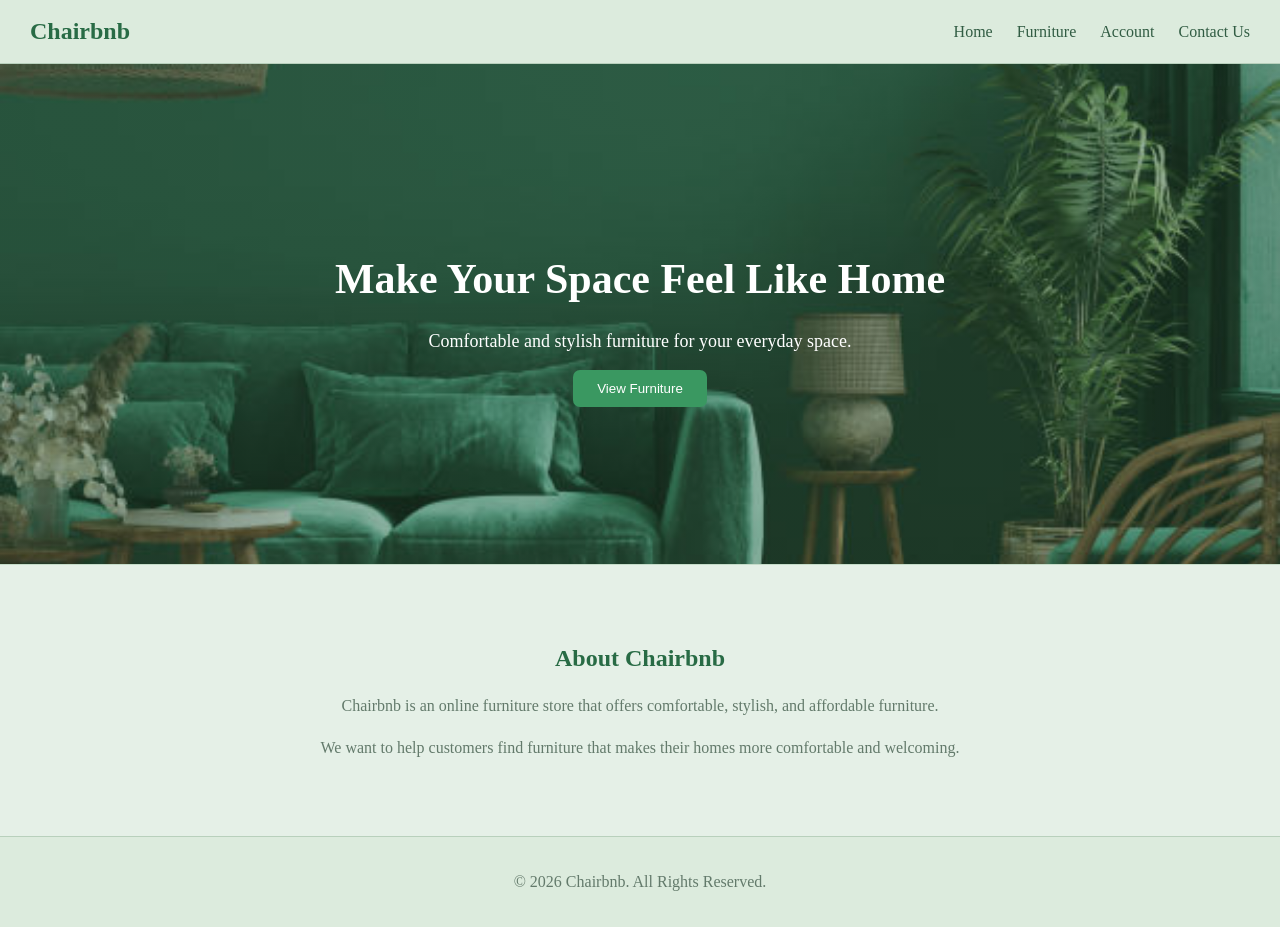
<file: index.html>
<!DOCTYPE html>
<html>
<head>
    <title>Chairbnb - Home</title>
    <link rel="stylesheet" href="260013ArnadoEcommerce.css">
</head>

<body>

    <nav>
        <h1>Chairbnb</h1>

        <div>
            <a href="index.html">Home</a>
            <a href="260013ArnadoProducts.html">Furniture</a>
            <a href="260013ArnadoAccount.html">Account</a>
            <a href="260013ArnadoInquiry.html">Contact Us</a>
        </div>
    </nav>

    <section class="hero">
        <h2>Make Your Space Feel Like Home</h2>

        <p>
            Comfortable and stylish furniture for your everyday space.
        </p>

        <a href="260013ArnadoProducts.html">
            <button>View Furniture</button>
        </a>
    </section>

    <section class="about">

        <h2>About Chairbnb</h2>

        <p>
            Chairbnb is an online furniture store that offers
            comfortable, stylish, and affordable furniture.
        </p>

        <p>
            We want to help customers find furniture that makes
            their homes more comfortable and welcoming.
        </p>

    </section>

    <footer>
        <p>&copy; 2026 Chairbnb. All Rights Reserved.</p>
    </footer>

</body>
</html>
</file>
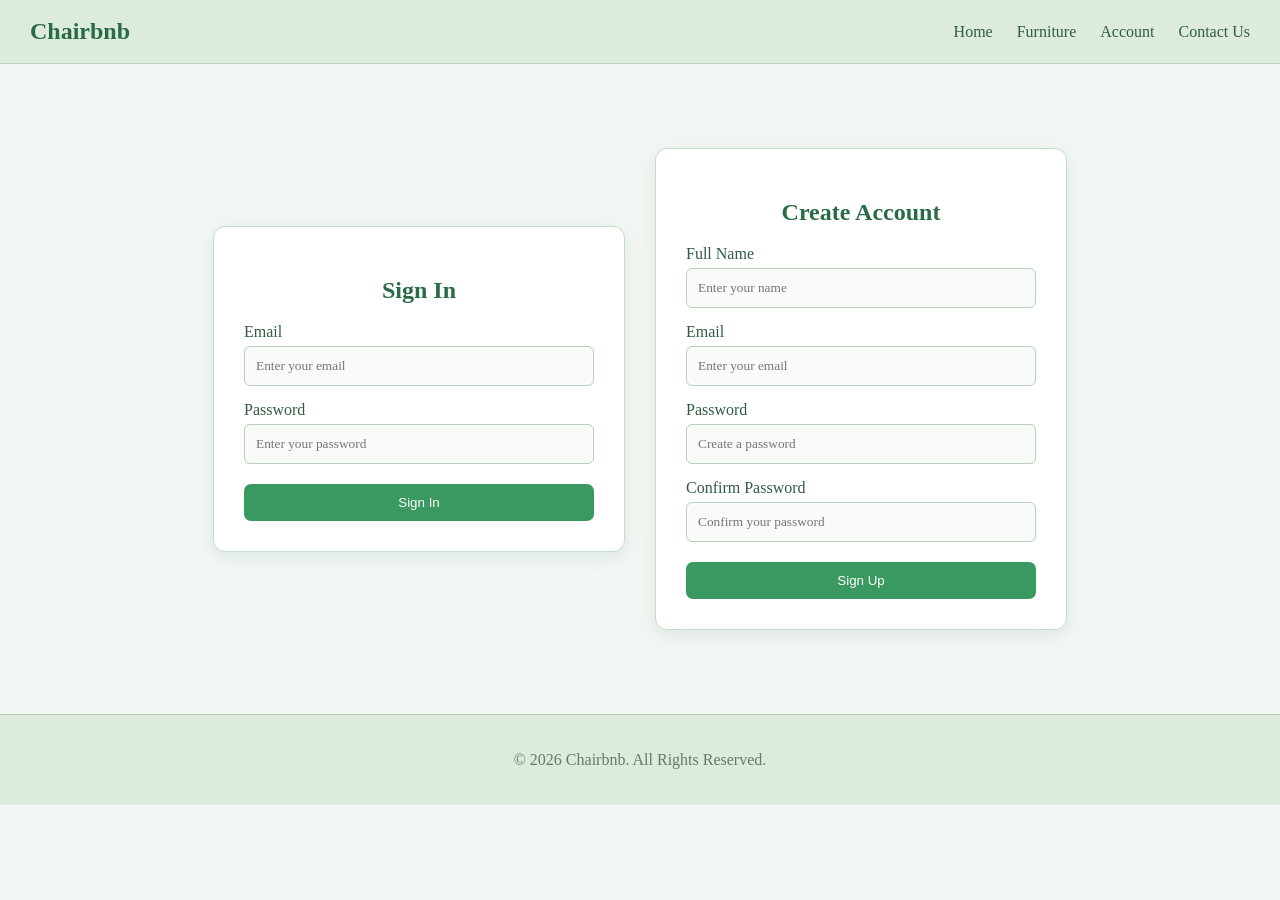
<file: 260013ArnadoAccount.html>
<!DOCTYPE html>
<html>
<head>
    <title>Chairbnb - Account</title>
    <link rel="stylesheet" href="260013ArnadoEcommerce.css">
</head>

<body>

    <nav>
        <h1>Chairbnb</h1>

        <div>
            <a href="index.html">Home</a>
            <a href="260013ArnadoProducts.html">Furniture</a>
            <a href="260013ArnadoAccount.html">Account</a>
            <a href="260013ArnadoInquiry.html">Contact Us</a>
        </div>
    </nav>

    <section class="account">

        <div class="form-box">

            <h2>Sign In</h2>

            <form onsubmit="signIn(); return false;">

                <label for="loginEmail">Email</label>

                <input type="email"
                       id="loginEmail"
                       placeholder="Enter your email">

                <label for="loginPassword">Password</label>

                <input type="password"
                       id="loginPassword"
                       placeholder="Enter your password">

                <button type="submit">Sign In</button>

            </form>

        </div>


        <div class="form-box">

            <h2>Create Account</h2>

            <form onsubmit="signUp(); return false;">

                <label for="name">Full Name</label>

                <input type="text"
                       id="name"
                       placeholder="Enter your name">

                <label for="signupEmail">Email</label>

                <input type="email"
                       id="signupEmail"
                       placeholder="Enter your email">

                <label for="signupPassword">Password</label>

                <input type="password"
                       id="signupPassword"
                       placeholder="Create a password">

                <label for="confirmPassword">Confirm Password</label>

                <input type="password"
                       id="confirmPassword"
                       placeholder="Confirm your password">

                <button type="submit">Sign Up</button>

            </form>

        </div>

    </section>

    <footer>
        <p>&copy; 2026 Chairbnb. All Rights Reserved.</p>
    </footer>

    <script src="260013ArnadoEcommerce.js"></script>

</body>
</html>
</file>
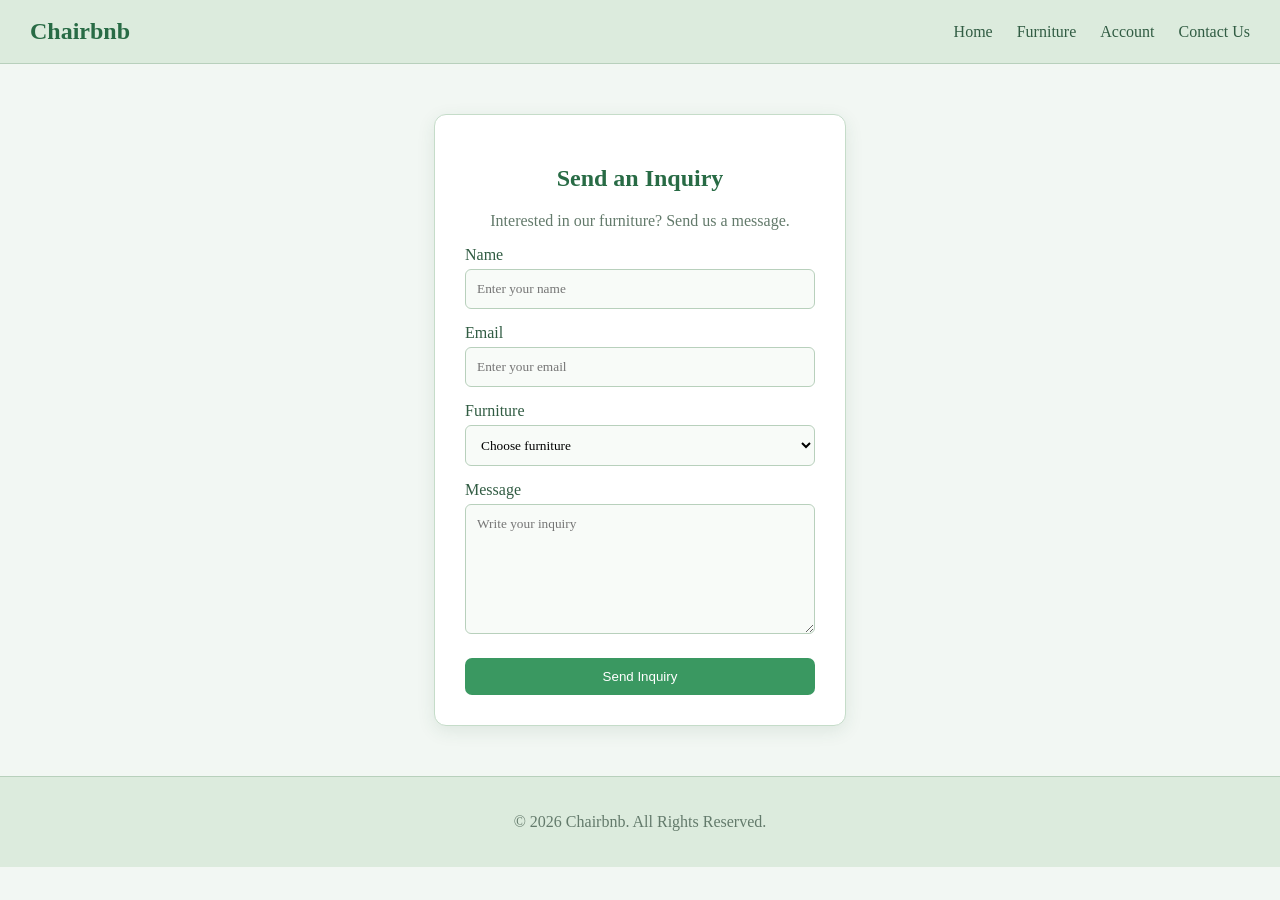
<file: 260013ArnadoInquiry.html>
<!DOCTYPE html>
<html>
<head>
    <title>Chairbnb - Inquiry</title>
    <link rel="stylesheet" href="260013ArnadoEcommerce.css">
</head>

<body>

    <nav>
        <h1>Chairbnb</h1>

        <div>
            <a href="index.html">Home</a>
            <a href="260013ArnadoProducts.html">Furniture</a>
            <a href="260013ArnadoAccount.html">Account</a>
            <a href="260013ArnadoInquiry.html">Contact Us</a>
        </div>
    </nav>

    <section class="inquiry">

        <div class="form-box">

            <h2>Send an Inquiry</h2>

            <p>
                Interested in our furniture? Send us a message.
            </p>

            <form onsubmit="sendInquiry(); return false;">

                <label for="inquiryName">Name</label>

                <input type="text"
                       id="inquiryName"
                       placeholder="Enter your name">

                <label for="inquiryEmail">Email</label>

                <input type="email"
                       id="inquiryEmail"
                       placeholder="Enter your email">

                <label for="product">Furniture</label>

                <select id="product">

                    <option value="">Choose furniture</option>
                    <option value="Modern Chair">Modern Chair</option>
                    <option value="Comfort Sofa">Comfort Sofa</option>
                    <option value="Wooden Table">Wooden Table</option>
                    <option value="Storage Cabinet">Storage Cabinet</option>

                </select>

                <label for="message">Message</label>

                <textarea id="message"
                          placeholder="Write your inquiry"></textarea>

                <button type="submit">
                    Send Inquiry
                </button>

            </form>

        </div>

    </section>

    <footer>
        <p>&copy; 2026 Chairbnb. All Rights Reserved.</p>
    </footer>

    <script src="260013ArnadoEcommerce.js"></script>

</body>
</html>
</file>
<file: 260013ArnadoEcommerce.css>
body {
    margin: 0;
    font-family:  'Playfair Display', serif;
    background-color: #F2F7F3;
    color: #244333;
}

nav {
    background-color: #DCEBDD;
    padding: 18px 30px;
    display: flex;
    justify-content: space-between;
    align-items: center;
    border-bottom: 1px solid #B8D0BC;
}

nav h1 {
    margin: 0;
    color: #286B45;
}

nav a {
    color: #315C43;
    text-decoration: none;
    margin-left: 20px;
    transition: 0.3s;
}

nav a:hover {
    color: #16834A;
}

.hero {
    min-height: 500px;

    background-image:
        linear-gradient(rgba(35, 80, 50, 0.45), rgba(35, 80, 50, 0.45)),
        url("Furniture-background.jpg");

    background-size: cover;
    background-position: center;

    display: flex;
    flex-direction: column;
    justify-content: center;
    align-items: center;

    text-align: center;
    color: white;
}

.hero h2 {
    font-size: 42px;
    margin-bottom: 10px;
}

.hero p {
    font-size: 18px;
}

button {
    background-color: #3A9861;
    color: white;
    border: none;
    padding: 11px 24px;
    border-radius: 7px;
    cursor: pointer;
    transition: 0.3s;
}

button:hover {
    background-color: #286B45;
}

.products {
    padding: 50px 20px;
    text-align: center;
}

.products h2 {
    color: #286B45;
    font-size: 30px;
}

.products > p {
    color: #637A6B;
}

.product-container {
    display: flex;
    justify-content: center;
    gap: 25px;
    flex-wrap: wrap;
    margin-top: 30px;
}

.product-card {
    background-color: white;
    width: 220px;
    padding: 20px;
    border-radius: 10px;
    border: 1px solid #C5DCC9;
    box-shadow: 0 4px 12px rgba(40, 90, 55, 0.1);
    transition: 0.3s;
}

.product-card:hover {
    transform: translateY(-5px);
    border-color: #75B88E;
}

.product-card img {
    width: 100%;
    height: 180px;
    object-fit: contain;
    cursor: pointer;
    transition: 0.3s;
}

.product-card img:hover {
    transform: scale(1.05);
}

.product-card h3 {
    color: #315C43;
}

.product-card p {
    color: #637A6B;
}

.price {
    color: #25804B !important;
    font-weight: bold;
    font-size: 18px;
}

.about {
    background-color: #E5F0E7;
    padding: 60px 20px;
    text-align: center;
    border-top: 1px solid #C5DCC9;
}

.about h2 {
    color: #286B45;
}

.about p {
    color: #637A6B;
    max-width: 700px;
    margin: 15px auto;
    line-height: 1.7;
}

.account,
.inquiry {
    min-height: 550px;
    padding: 50px 20px;
    display: flex;
    justify-content: center;
    align-items: center;
    gap: 30px;
}

.form-box {
    background-color: white;
    width: 350px;
    padding: 30px;
    border-radius: 12px;
    border: 1px solid #C5DCC9;
    box-shadow: 0 5px 18px rgba(40, 90, 55, 0.1);
}

.form-box h2 {
    text-align: center;
    color: #286B45;
}

.form-box p {
    color: #637A6B;
    text-align: center;
}

.form-box label {
    display: block;
    margin-top: 15px;
    margin-bottom: 5px;
    color: #315C43;
}

.form-box input,
.form-box select,
.form-box textarea {
    width: 100%;
    box-sizing: border-box;
    padding: 11px;
    border: 1px solid #B8D0BC;
    border-radius: 6px;
    font-family: inherit;
    background-color: #F8FBF8;
}

.form-box textarea {
    height: 130px;
    resize: vertical;
}

.form-box input:focus,
.form-box select:focus,
.form-box textarea:focus {
    outline: none;
    border-color: #3A9861;
}

.form-box button {
    width: 100%;
    margin-top: 20px;
}

footer {
    background-color: #DCEBDD;
    color: #637A6B;
    text-align: center;
    padding: 20px;
    border-top: 1px solid #B8D0BC;
}

.modal {
    display: none;
    position: fixed;
    z-index: 10;
    left: 0;
    top: 0;
    width: 100%;
    height: 100%;
    background-color: rgba(0, 0, 0, 0.75);
    justify-content: center;
    align-items: center;
}

.modal img {
    max-width: 80%;
    max-height: 80%;
}

.modal span {
    position: absolute;
    top: 20px;
    right: 35px;
    color: white;
    font-size: 40px;
    cursor: pointer;
}

@media (max-width: 700px) {

    nav {
        flex-direction: column;
        gap: 15px;
    }

    nav a {
        margin: 5px;
    }

    .hero h2 {
        font-size: 30px;
    }

    .account {
        flex-direction: column;
    }

}
</file>
